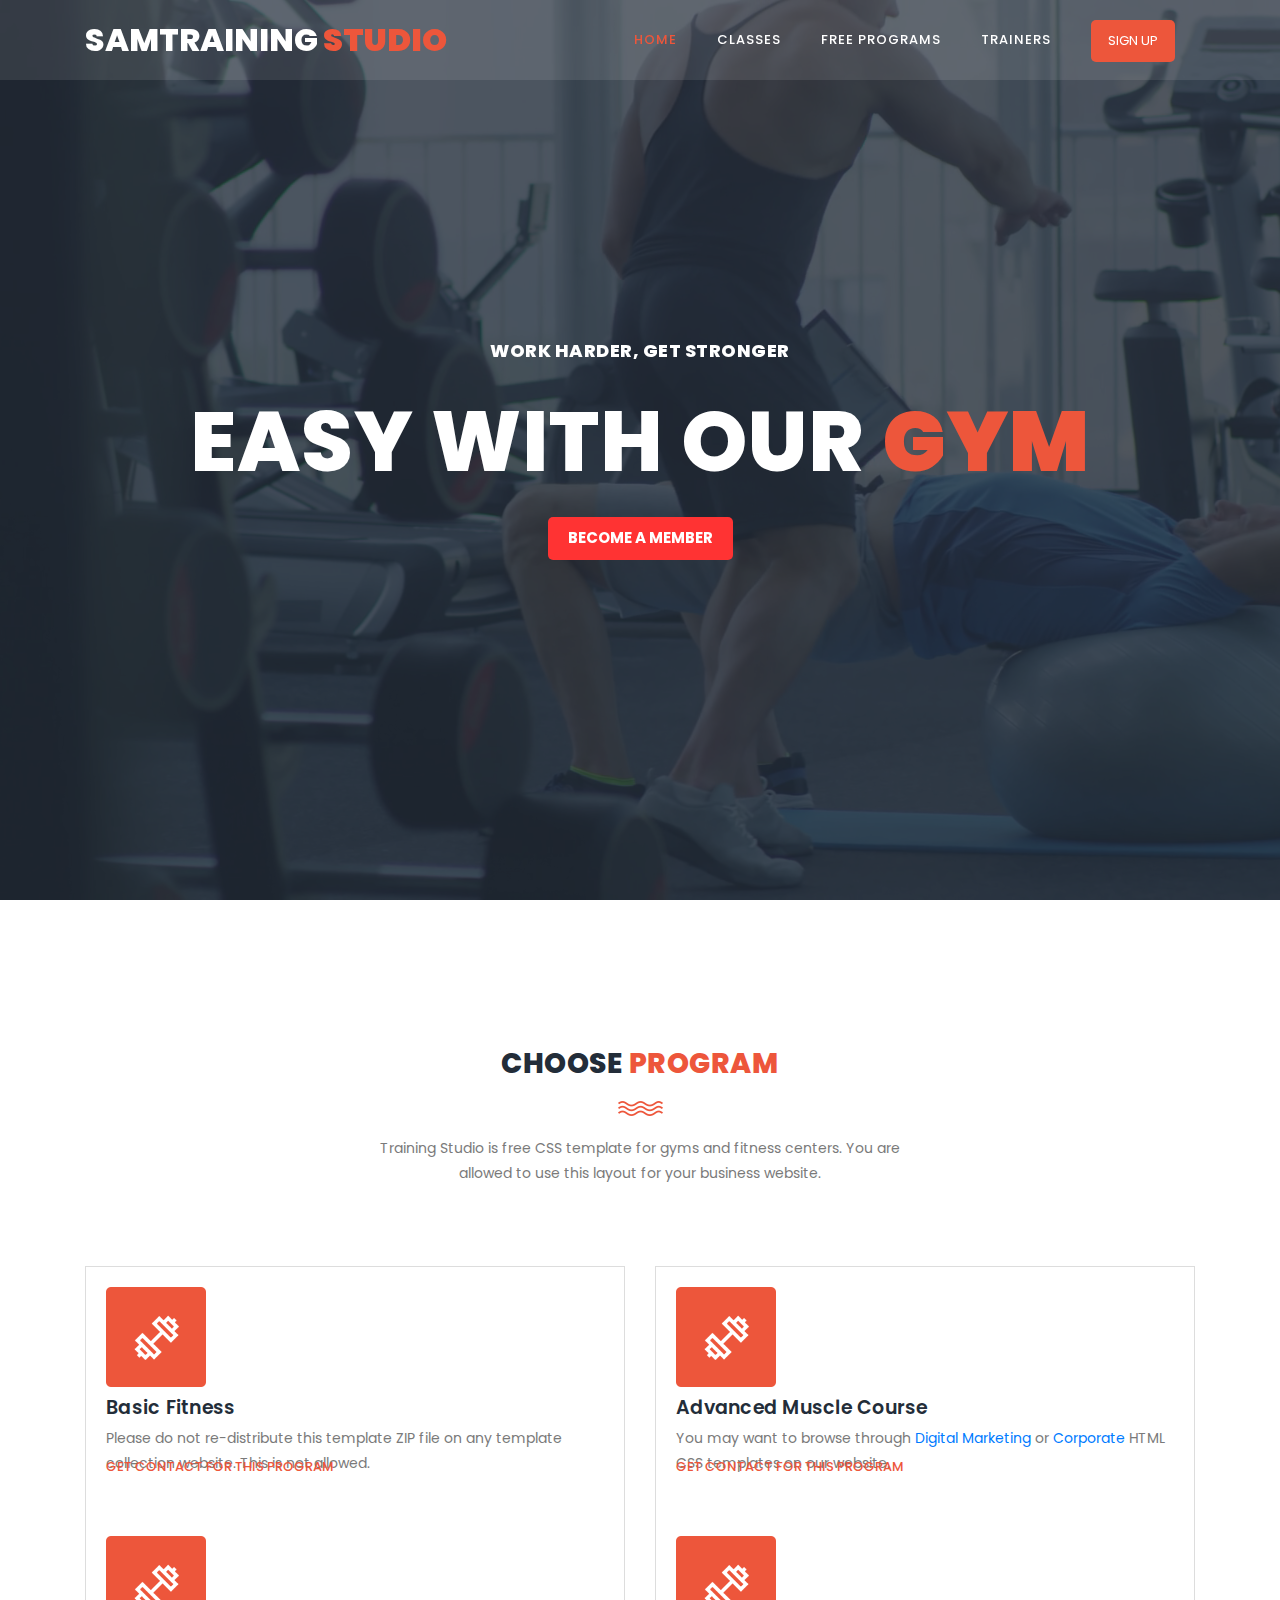
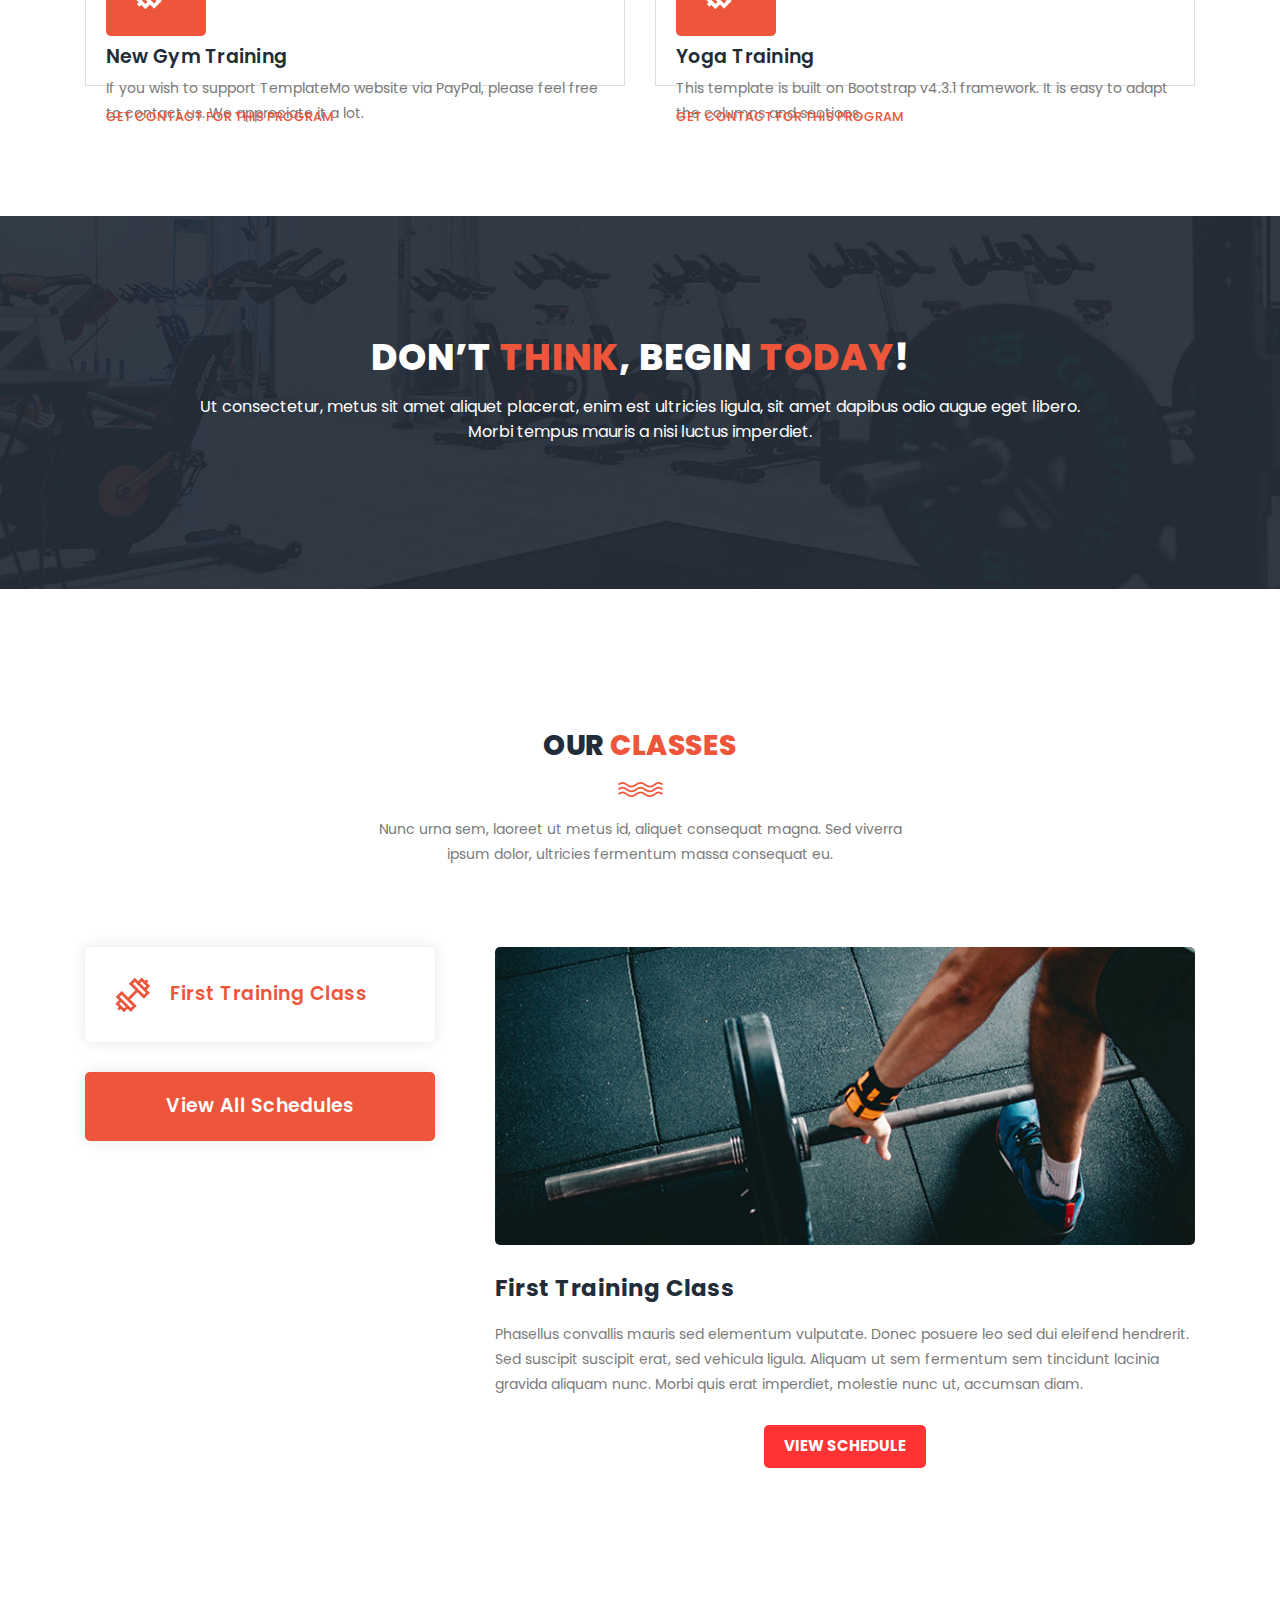
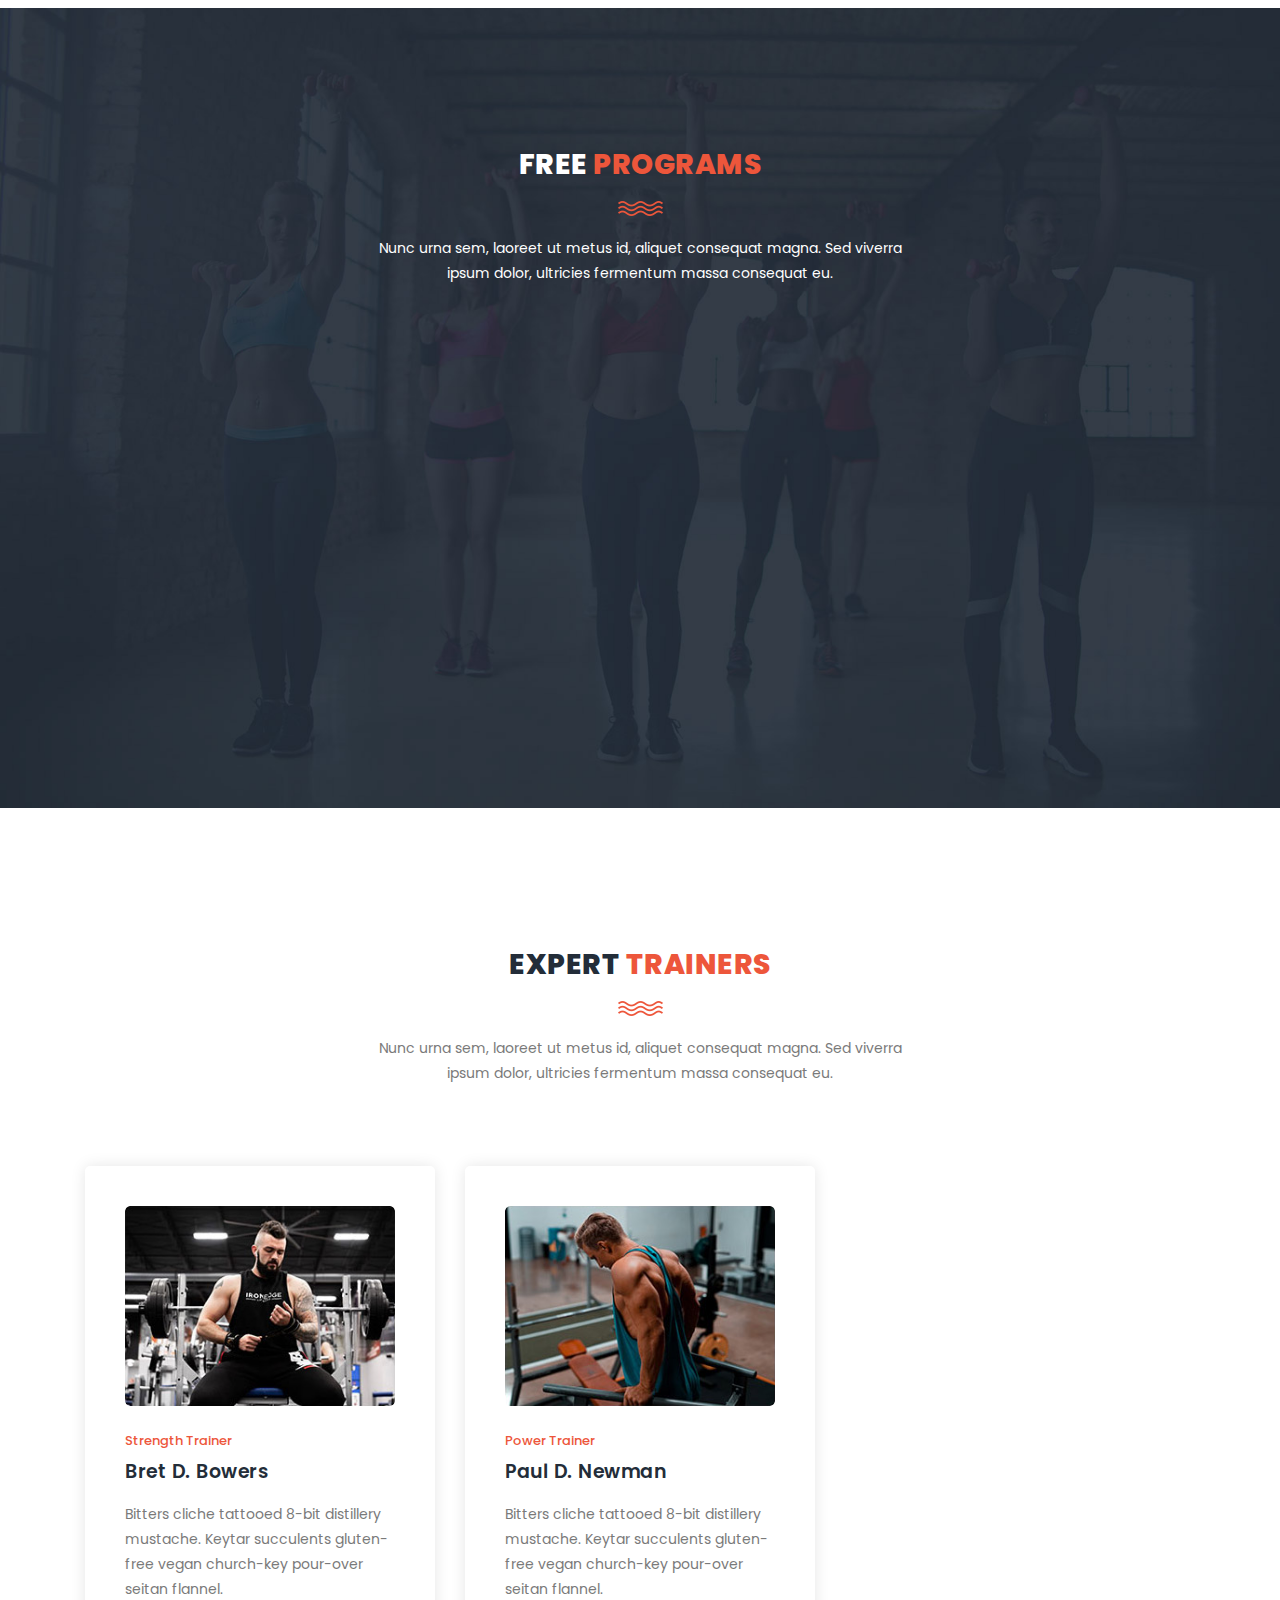
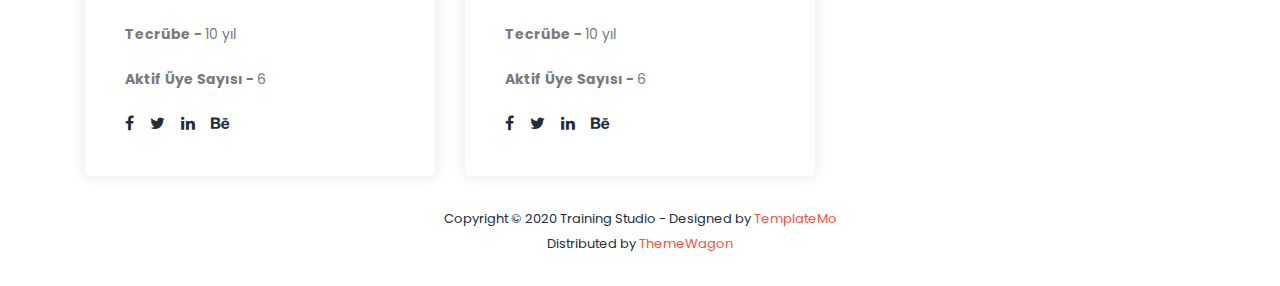
<file: FitnessWebSite/fitnessWeb/index.html>
<!DOCTYPE html>
<html lang="en">

  <head>

    <meta charset="utf-8">
    <meta name="viewport" content="width=device-width, initial-scale=1, shrink-to-fit=no">
    <meta name="description" content="">
    <meta name="author" content="">
    <link href="https://fonts.googleapis.com/css?family=Poppins:100,100i,200,200i,300,300i,400,400i,500,500i,600,600i,700,700i,800,800i,900,900i&display=swap" rel="stylesheet">

    <title>Training Studio - Free CSS Template</title>
<!--

TemplateMo 548 Training Studio

https://templatemo.com/tm-548-training-studio

-->
    <!-- Additional CSS Files -->
    <link rel="stylesheet" type="text/css" href="assets/css/bootstrap.min.css">

    <link rel="stylesheet" type="text/css" href="assets/css/font-awesome.css">

    <link rel="stylesheet" href="assets/css/templatemo-training-studio.css">

    </head>
    
    <body>
    
    <!-- ***** Preloader Start ***** -->
    <div id="js-preloader" class="js-preloader">
      <div class="preloader-inner">
        <span class="dot"></span>
        <div class="dots">
          <span></span>
          <span></span>
          <span></span>
        </div>
      </div>
    </div>
    <!-- ***** Preloader End ***** -->
    
    
    <!-- ***** Header Area Start ***** -->
    <header class="header-area header-sticky">
        <div class="container">
            <div class="row">
                <div class="col-12">
                    <nav class="main-nav">
                        <!-- ***** Logo Start ***** -->
                        <a href="index.html" class="logo">SAMTraining<em> Studio</em></a>
                        <!-- ***** Logo End ***** -->
                        <!-- ***** Menu Start ***** -->
                        <ul class="nav">
                            <li class="scroll-to-section"><a href="#top" class="active">Home</a></li>
                            <li class="scroll-to-section"><a href="#our-classes">Classes</a></li>
                            <li class="scroll-to-section"><a href="#schedule">Free Programs</a></li>
                            <li class="scroll-to-section"><a href="#trainers">Trainers</a></li>
                            <li class="main-button"><a href="#">Sign Up</a></li>
                        </ul>        
                        <a class='menu-trigger'>
                            <span>Menu</span>
                        </a>
                        <!-- ***** Menu End ***** -->
                    </nav>
                </div>
            </div>
        </div>
    </header>
    <!-- ***** Header Area End ***** -->

    <!-- ***** Main Banner Area Start ***** -->
    <div class="main-banner" id="top">
        <video autoplay muted loop id="bg-video">
            <source src="assets/images/gym-video.mp4" type="video/mp4" />
        </video>

        <div class="video-overlay header-text">
            <div class="caption">
                <h6>work harder, get stronger</h6>
                <h2>easy with our <em>gym</em></h2>
                <div class="main-button scroll-to-section">
                    <a href="#features">Become a member</a>
                </div>
            </div>
        </div>
    </div>
    <!-- ***** Main Banner Area End ***** -->

    <!-- ***** Features Item Start ***** -->
    <section class="section" id="features">
        <div class="container">
            <div class="row">
                <div class="col-lg-6 offset-lg-3">
                    <div class="section-heading">
                        <h2>Choose <em>Program</em></h2>
                        <img src="assets/images/line-dec.png" alt="waves">
                        <p>Training Studio is free CSS template for gyms and fitness centers. You are allowed to use this layout for your business website.</p>
                    </div>
                </div>
                <div class="col-lg-6">
                    <ul class="features-items">
                        <li class="feature-item">
                            <div class="left-icon">
                                <img src="assets/images/features-first-icon.png" alt="First One">
                            </div>
                            <div class="right-content">
                                <h4>Basic Fitness</h4>
                                <p>Please do not re-distribute this template ZIP file on any template collection website. This is not allowed.</p>
                                <a href="#" class="text-button">Get Contact for This Program</a>
                            </div>
                        </li>
                        <li class="feature-item">
                            <div class="left-icon">
                                <img src="assets/images/features-first-icon.png" alt="second one">
                            </div>
                            <div class="right-content">
                                <h4>New Gym Training</h4>
                                <p>If you wish to support TemplateMo website via PayPal, please feel free to contact us. We appreciate it a lot.</p>
                                <a href="#" class="text-button">Get Contact for This Program</a>
                            </div>
                        </li>
                    </ul>
                </div>
                <div class="col-lg-6">
                    <ul class="features-items">
                        <li class="feature-item">
                            <div class="left-icon">
                                <img src="assets/images/features-first-icon.png" alt="fourth muscle">
                            </div>
                            <div class="right-content">
                                <h4>Advanced Muscle Course</h4>
                                <p>You may want to browse through <a rel="nofollow" href="https://templatemo.com/tag/digital-marketing" target="_parent">Digital Marketing</a> or <a href="https://templatemo.com/tag/corporate">Corporate</a> HTML CSS templates on our website.</p>
                                <a href="#" class="text-button">Get Contact for This Program</a>
                            </div>
                        </li>
                        <li class="feature-item">
                            <div class="left-icon">
                                <img src="assets/images/features-first-icon.png" alt="training fifth">
                            </div>
                            <div class="right-content">
                                <h4>Yoga Training</h4>
                                <p>This template is built on Bootstrap v4.3.1 framework. It is easy to adapt the columns and sections.</p>
                                <a href="#" class="text-button">Get Contact for This Program</a>
                            </div>
                        </li>
                    </ul>
                </div>
            </div>
        </div>
    </section>
    <!-- ***** Features Item End ***** -->

    <!-- ***** Call to Action Start ***** -->
    <section class="section" id="call-to-action">
        <div class="container">
            <div class="row">
                <div class="col-lg-10 offset-lg-1">
                    <div class="cta-content">
                        <h2>Don’t <em>think</em>, begin <em>today</em>!</h2>
                        <p>Ut consectetur, metus sit amet aliquet placerat, enim est ultricies ligula, sit amet dapibus odio augue eget libero. Morbi tempus mauris a nisi luctus imperdiet.</p>
                    </div>
                </div>
            </div>
        </div>
    </section>
    <!-- ***** Call to Action End ***** -->

    <!-- ***** Our Classes Start ***** -->
    <section class="section" id="our-classes">
        <div class="container">
            <div class="row">
                <div class="col-lg-6 offset-lg-3">
                    <div class="section-heading">
                        <h2>Our <em>Classes</em></h2>
                        <img src="assets/images/line-dec.png" alt="">
                        <p>Nunc urna sem, laoreet ut metus id, aliquet consequat magna. Sed viverra ipsum dolor, ultricies fermentum massa consequat eu.</p>
                    </div>
                </div>
            </div>
            <div class="row" id="tabs">
              <div class="col-lg-4">
                <ul>
                  <li><a href='#tabs-1'><img src="assets/images/tabs-first-icon.png" alt="">First Training Class</a></li>
                  <div class="main-rounded-button"><a href="#">View All Schedules</a></div>
                </ul>
              </div>
              <div class="col-lg-8">
                <section class='tabs-content'>
                  <article id='tabs-1'>
                    <img src="assets/images/training-image-01.jpg" alt="First Class">
                    <h4>First Training Class</h4>
                    <p>Phasellus convallis mauris sed elementum vulputate. Donec posuere leo sed dui eleifend hendrerit. Sed suscipit suscipit erat, sed vehicula ligula. Aliquam ut sem fermentum sem tincidunt lacinia gravida aliquam nunc. Morbi quis erat imperdiet, molestie nunc ut, accumsan diam.</p>
                    <div class="main-button">
                        <a href="#">View Schedule</a>
                    </div>
                  </article>
                </section>
              </div>
            </div>
        </div>
    </section>
    <!-- ***** Our Classes End ***** -->
    
    <section class="section" id="schedule">
        <div class="container">
            <div class="row">
                <div class="col-lg-6 offset-lg-3">
                    <div class="section-heading dark-bg">
                        <h2>Free <em>Programs</em></h2>
                        <img src="assets/images/line-dec.png" alt="">
                        <p>Nunc urna sem, laoreet ut metus id, aliquet consequat magna. Sed viverra ipsum dolor, ultricies fermentum massa consequat eu.</p>
                    </div>
                </div>
            </div>
        </div>
    </section>

    <!-- ***** Testimonials Starts ***** -->
    <section class="section" id="trainers">
        <div class="container">
            <div class="row">
                <div class="col-lg-6 offset-lg-3">
                    <div class="section-heading">
                        <h2>Expert <em>Trainers</em></h2>
                        <img src="assets/images/line-dec.png" alt="">
                        <p>Nunc urna sem, laoreet ut metus id, aliquet consequat magna. Sed viverra ipsum dolor, ultricies fermentum massa consequat eu.</p>
                    </div>
                </div>
            </div>
            <div class="row">
                <div class="col-lg-4">
                    <div class="trainer-item">
                        <div class="image-thumb">
                            <img src="assets/images/first-trainer.jpg" alt="">
                        </div>
                        <div class="down-content">
                            <span>Strength Trainer</span>
                            <h4>Bret D. Bowers</h4>
                            <p>Bitters cliche tattooed 8-bit distillery mustache. Keytar succulents gluten-free vegan church-key pour-over seitan flannel.</p>
                            <p><strong>Tecrübe - </strong> 10 yıl</p>
                            <p><strong>Aktif Üye Sayısı - </strong> 6</p>
                            <ul class="social-icons">
                                <li><a href="#"><i class="fa fa-facebook"></i></a></li>
                                <li><a href="#"><i class="fa fa-twitter"></i></a></li>
                                <li><a href="#"><i class="fa fa-linkedin"></i></a></li>
                                <li><a href="#"><i class="fa fa-behance"></i></a></li>
                            </ul>
                        </div>
                    </div>
                </div>
                <div class="col-lg-4">
                    <div class="trainer-item">
                        <div class="image-thumb">
                            <img src="assets/images/third-trainer.jpg" alt="">
                        </div>
                        <div class="down-content">
                            <span>Power Trainer</span>
                            <h4>Paul D. Newman</h4>
                            <p>Bitters cliche tattooed 8-bit distillery mustache. Keytar succulents gluten-free vegan church-key pour-over seitan flannel.</p>
                            <p><strong>Tecrübe - </strong> 10 yıl</p>
                            <p><strong>Aktif Üye Sayısı - </strong> 6</p>
                            <ul class="social-icons">
                                <li><a href="#"><i class="fa fa-facebook"></i></a></li>
                                <li><a href="#"><i class="fa fa-twitter"></i></a></li>
                                <li><a href="#"><i class="fa fa-linkedin"></i></a></li>
                                <li><a href="#"><i class="fa fa-behance"></i></a></li>
                            </ul>
                        </div>
                    </div>
                </div>
            </div>
        </div>
    </section>
    <!-- ***** Testimonials Ends ***** -->
    
    <!-- ***** Footer Start ***** -->
    <footer>
        <div class="container">
            <div class="row">
                <div class="col-lg-12">
                    <p>Copyright &copy; 2020 Training Studio
                    
                    - Designed by <a rel="nofollow" href="https://templatemo.com" class="tm-text-link" target="_parent">TemplateMo</a><br>

                Distributed by <a rel="nofollow" href="https://themewagon.com" class="tm-text-link" target="_blank">ThemeWagon</a>
                
                </p>
                    
                    <!-- You shall support us a little via PayPal to info@templatemo.com -->
                    
                </div>
            </div>
        </div>
    </footer>

    <!-- jQuery -->
    <script src="assets/js/jquery-2.1.0.min.js"></script>

    <!-- Bootstrap -->
    <script src="assets/js/popper.js"></script>
    <script src="assets/js/bootstrap.min.js"></script>

    <!-- Plugins -->
    <script src="assets/js/scrollreveal.min.js"></script>
    <script src="assets/js/waypoints.min.js"></script>
    <script src="assets/js/jquery.counterup.min.js"></script>
    <script src="assets/js/imgfix.min.js"></script> 
    <script src="assets/js/mixitup.js"></script> 
    <script src="assets/js/accordions.js"></script>
    
    <!-- Global Init -->
    <script src="assets/js/custom.js"></script>

  </body>
</html>
</file>
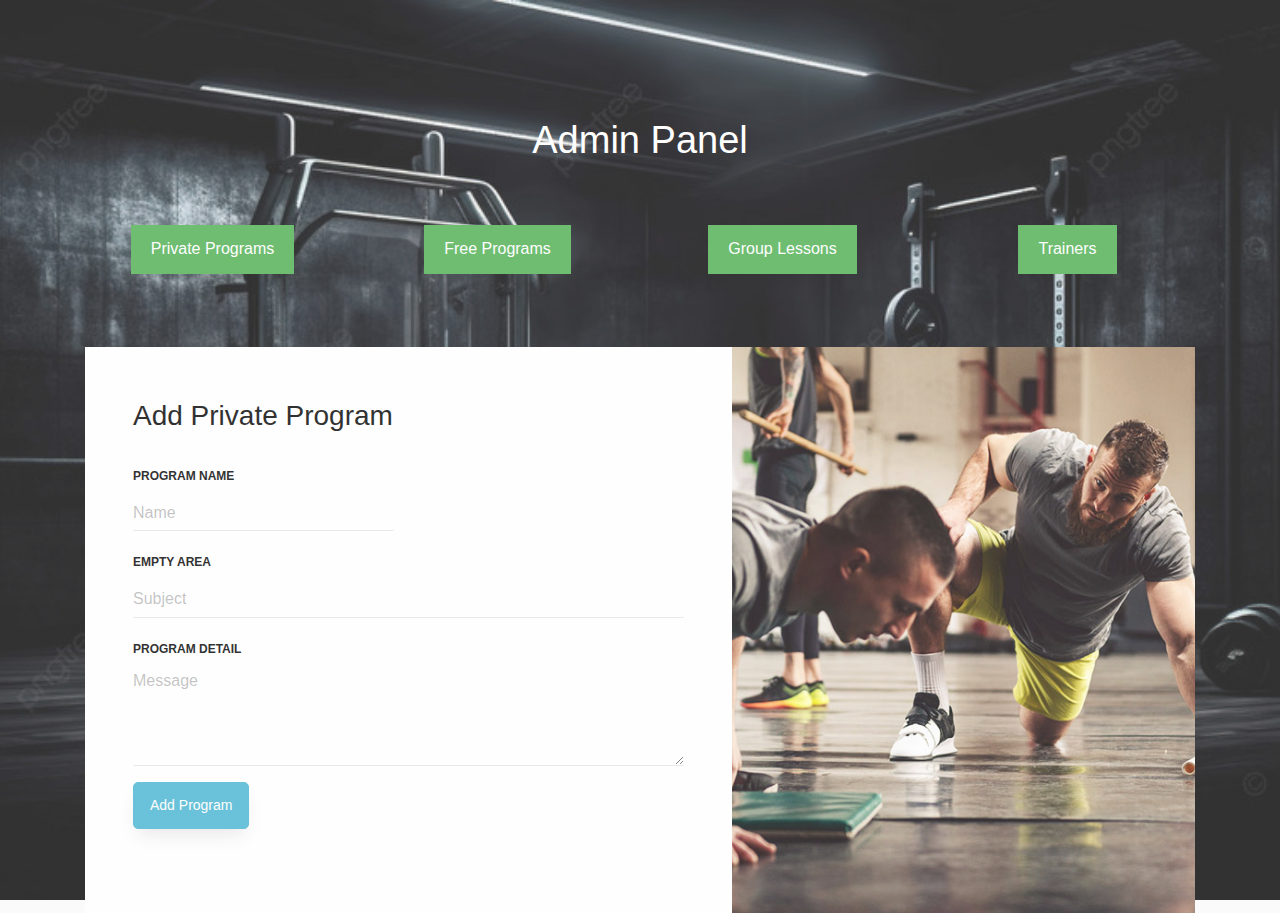
<file: FitnessWebSite/AdminWeb/contact-form-03/index.html>
<!doctype html>
<html lang="en">
  <head>
  	<title>Admin</title>
    <meta charset="utf-8">
    <meta name="viewport" content="width=device-width, initial-scale=1, shrink-to-fit=no">

	<link href='https://fonts.googleapis.com/css?family=Roboto:400,100,300,700' rel='stylesheet' type='text/css'>

	<link rel="stylesheet" href="https://stackpath.bootstrapcdn.com/font-awesome/4.7.0/css/font-awesome.min.css">
	
	<link rel="stylesheet" href="css/style.css">

	</head>
	<body>
	<section class="ftco-section" style="background-image: url(images/gym_3.jpg);background-size: cover;background-position: center;background-repeat: no-repeat;background-attachment: fixed;height: 100vh; opacity: 0.8;">
		<div class="container">
			<div class="row justify-content-center">
				<div class="col-md-6 text-center mb-5">
					<h2 class="heading-section">Admin Panel</h2>
				</div>
			</div>
			<div class="row justify-content-center">
				<div class="col-md-12">
					<div class="wrapper">
						<div class="row mb-5">
							<div class="col-md-3">
								<div class="dbox w-100 text-center">
			        		<div class="text">
				            <button class="private-programs-btn">Private Programs</button>
				          </div>
			          </div>
							</div>
							<div class="col-md-3">
								<div class="dbox w-100 text-center">
			        		<div class="text">
				            <button class="private-programs-btn">Free Programs</button>
				          </div>
			          </div>
							</div>
							<div class="col-md-3">
								<div class="dbox w-100 text-center">
			        		<div class="text">
				            <button class="private-programs-btn">Group Lessons</button>
				          </div>
			          </div>
							</div>
							<div class="col-md-3">
								<div class="dbox w-100 text-center">
			        		<div class="text">
				            <button class="private-programs-btn">Trainers</button>
				          </div>
			          </div>
							</div>
						</div>
						<div class="row no-gutters">
							<div class="col-md-7">
								<div class="contact-wrap w-100 p-md-5 p-4">
									<h3 class="mb-4">Add Private Program</h3>
									<div id="form-message-warning" class="mb-4"></div> 
				      		<div id="form-message-success" class="mb-4">
				            Your message was sent, thank you!
				      		</div>
									<form method="POST" id="contactForm" name="contactForm" class="contactForm">
										<div class="row">
											<div class="col-md-6">
												<div class="form-group">
													<label class="label" for="name">Program Name </label>
													<input type="text" class="form-control" name="name" id="name" placeholder="Name">
												</div>
											</div>
											<div class="col-md-12">
												<div class="form-group">
													<label class="label" for="subject">Empty Area</label>
													<input type="text" class="form-control" name="subject" id="subject" placeholder="Subject">
												</div>
											</div>
											<div class="col-md-12">
												<div class="form-group">
													<label class="label" for="#">Program Detail</label>
													<textarea name="message" class="form-control" id="message" cols="30" rows="4" placeholder="Message"></textarea>
												</div>
											</div>
											<div class="col-md-12">
												<div class="form-group">
													<input type="submit" value="Add Program" class="btn btn-primary">
													<div class="submitting"></div>
												</div>
											</div>
										</div>
									</form>
								</div>
							</div>
							<div class="col-md-5 d-flex align-items-stretch">
								<div class="info-wrap w-100 p-5 img" style="background-image: url(images/personaltrainer.jpg);">
								</div>
							</div>
						</div>
					</div>
				</div>
			</div>
		</div>
	</section>

	<script src="js/jquery.min.js"></script>
  <script src="js/popper.js"></script>
  <script src="js/bootstrap.min.js"></script>
  <script src="js/jquery.validate.min.js"></script>
  <script src="js/main.js"></script>

	</body>
</html>
</file>
<file: FitnessWebSite/fitnessWeb/assets/css/templatemo-training-studio.css>
/*

TemplateMo 548 Training Studio

https://templatemo.com/tm-548-training-studio

*/

/* ---------------------------------------------
Table of contents
------------------------------------------------
01. font & reset css
02. reset
03. global styles
04. header
05. banner
06. features
07. testimonials
08. contact
09. footer
10. preloader
11. search
12. portfolio

--------------------------------------------- */
/* 
---------------------------------------------
font & reset css
--------------------------------------------- 
*/
@import url("https://fonts.googleapis.com/css?family=Poppins:100,100i,200,200i,300,300i,400,400i,500,500i,600,600i,700,700i,800,800i,900,900i");
/* 
---------------------------------------------
reset
--------------------------------------------- 
*/
html, body, div, span, applet, object, iframe, h1, h2, h3, h4, h5, h6, p, blockquote, div
pre, a, abbr, acronym, address, big, cite, code, del, dfn, em, font, img, ins, kbd, q,
s, samp, small, strike, strong, sub, sup, tt, var, b, u, i, center, dl, dt, dd, ol, ul, li,
figure, header, nav, section, article, aside, footer, figcaption {
    margin: 0;
    padding: 0;
    border: 0;
    outline: 0;
}

.clearfix:after {
    content: ".";
    display: block;
    clear: both;
    visibility: hidden;
    line-height: 0;
    height: 0;
}

.clearfix {
    display: inline-block;
}

html[xmlns] .clearfix {
    display: block;
}

* html .clearfix {
    height: 1%;
}

ul, li {
    padding: 0;
    margin: 0;
    list-style: none;
}

header, nav, section, article, aside, footer, hgroup {
    display: block;
}

* {
    box-sizing: border-box;
}

html, body {
    font-family: 'Poppins', sans-serif;
    font-weight: 400;
    background-color: #fff;
    font-size: 16px;
    -ms-text-size-adjust: 100%;
    -webkit-font-smoothing: antialiased;
    -moz-osx-font-smoothing: grayscale;
}

a {
    text-decoration: none !important;
}

h1, h2, h3, h4, h5, h6 {
    margin-top: 0px;
    margin-bottom: 0px;
}

ul {
    margin-bottom: 0px;
}

p {
    font-size: 14px;
    line-height: 25px;
    color: #7a7a7a;
}

/* 
---------------------------------------------
global styles
--------------------------------------------- 
*/
html,
body {
    background: #fff;
    font-family: 'Poppins', sans-serif;
}

::selection {
    background: #ed563b;
    color: #fff;
}

::-moz-selection {
    background: #ed563b;
    color: #fff;
}

@media (max-width: 991px) {
    html, body {
        overflow-x: hidden;
    }

    .mobile-top-fix {
        margin-top: 30px;
        margin-bottom: 0px;
    }

    .mobile-bottom-fix {
        margin-bottom: 30px;
    }

    .mobile-bottom-fix-big {
        margin-bottom: 60px;
    }
}

.section-heading {
    text-align: center;
    margin-top: 140px;
    margin-bottom: 80px;
}

    .section-heading h2 {
        font-size: 28px;
        font-weight: 800;
        color: #232d39;
        text-transform: uppercase;
        letter-spacing: 0.5px;
        margin-top: 0px;
        margin-bottom: 0px;
    }

        .section-heading h2 em {
            font-style: normal;
            color: #ed563b;
        }

    .section-heading img {
        margin: 20px auto;
    }

.dark-bg h2 {
    color: #fff;
}

.dark-bg p {
    color: #fff;
}

.main-button a {
    display: inline-block;
    font-size: 15px;
    padding: 12px 20px;
    background-color: #ed563b;
    color: #fff;
    text-align: center;
    font-weight: 400;
    text-transform: uppercase;
    transition: all .3s;
}

    .main-button a:hover {
        background-color: #f9735b;
    }


/* 
---------------------------------------------
header
--------------------------------------------- 
*/

.background-header {
    background: rgba(250,250,250,0.99) !important;
    height: 80px !important;
    position: fixed !important;
    top: 0px;
    left: 0px;
    right: 0px;
    box-shadow: 0px 0px 10px rgba(0,0,0,0.15) !important;
}

    .background-header .logo,
    .background-header .main-nav .nav li a {
        color: #232d39 !important;
    }

    .background-header .main-nav .nav li:last-child a {
        color: #fff !important;
    }

        .background-header .main-nav .nav li:last-child a:hover {
            color: #fff !important;
        }

    .background-header .main-nav .nav li:hover a {
        color: #ed563b !important;
    }

    .background-header .nav li a.active {
        color: #ed563b !important;
    }

.header-area {
    position: absolute;
    top: 0px;
    left: 0px;
    right: 0px;
    z-index: 100;
    height: 80px;
    background: rgba(250,250,250,0.1);
    -webkit-transition: all .5s ease 0s;
    -moz-transition: all .5s ease 0s;
    -o-transition: all .5s ease 0s;
    transition: all .5s ease 0s;
}

    .header-area .main-nav {
        min-height: 80px;
        background: transparent;
    }

        .header-area .main-nav .logo {
            line-height: 80px;
            color: #fff;
            font-size: 32px;
            font-weight: 800;
            text-transform: uppercase;
            float: left;
            -webkit-transition: all 0.3s ease 0s;
            -moz-transition: all 0.3s ease 0s;
            -o-transition: all 0.3s ease 0s;
            transition: all 0.3s ease 0s;
        }

            .header-area .main-nav .logo em {
                font-style: normal;
                color: #ed563b;
                font-weight: 900;
            }

        .header-area .main-nav .nav {
            float: right;
            margin-top: 27px;
            margin-right: 0px;
            background-color: transparent;
            -webkit-transition: all 0.3s ease 0s;
            -moz-transition: all 0.3s ease 0s;
            -o-transition: all 0.3s ease 0s;
            transition: all 0.3s ease 0s;
            position: relative;
            z-index: 999;
        }

            .header-area .main-nav .nav li {
                padding-left: 20px;
                padding-right: 20px;
            }

                .header-area .main-nav .nav li a {
                    display: block;
                    font-weight: 500;
                    font-size: 13px;
                    color: #7a7a7a;
                    text-transform: uppercase;
                    -webkit-transition: all 0.3s ease 0s;
                    -moz-transition: all 0.3s ease 0s;
                    -o-transition: all 0.3s ease 0s;
                    transition: all 0.3s ease 0s;
                    height: 40px;
                    line-height: 40px;
                    border: transparent;
                    letter-spacing: 1px;
                }

                .header-area .main-nav .nav li a {
                    color: #fff;
                }

                .header-area .main-nav .nav li:last-child a {
                    display: inline-block;
                    font-size: 13px;
                    padding: 11px 17px;
                    background-color: #ed563b;
                    color: #fff;
                    text-align: center;
                    font-weight: 400;
                    letter-spacing: 0px;
                    text-transform: uppercase;
                    transition: all .3s;
                    height: auto;
                    line-height: 20px;
                }

                    .header-area .main-nav .nav li:last-child a:hover {
                        background-color: #f9735b;
                        opacity: 1;
                    }

                .header-area .main-nav .nav li:hover a,
                .header-area .main-nav .nav li a.active {
                    color: #ed563b !important;
                    opacity: 1;
                }

.background-header .main-nav .nav li:hover a,
.background-header .main-nav .nav li a.active {
    color: #ed563b !important;
    opacity: 1;
}

.header-area .main-nav .menu-trigger {
    cursor: pointer;
    display: block;
    position: absolute;
    top: 23px;
    width: 32px;
    height: 40px;
    text-indent: -9999em;
    z-index: 99;
    right: 40px;
    display: none;
}

    .header-area .main-nav .menu-trigger span,
    .header-area .main-nav .menu-trigger span:before,
    .header-area .main-nav .menu-trigger span:after {
        -moz-transition: all 0.4s;
        -o-transition: all 0.4s;
        -webkit-transition: all 0.4s;
        transition: all 0.4s;
        background-color: #1e1e1e;
        display: block;
        position: absolute;
        width: 30px;
        height: 2px;
        left: 0;
    }

.background-header .main-nav .menu-trigger span,
.background-header .main-nav .menu-trigger span:before,
.background-header .main-nav .menu-trigger span:after {
    background-color: #1e1e1e;
}

.header-area .main-nav .menu-trigger span:before,
.header-area .main-nav .menu-trigger span:after {
    -moz-transition: all 0.4s;
    -o-transition: all 0.4s;
    -webkit-transition: all 0.4s;
    transition: all 0.4s;
    background-color: #1e1e1e;
    display: block;
    position: absolute;
    width: 30px;
    height: 2px;
    left: 0;
    width: 75%;
}

.background-header .main-nav .menu-trigger span:before,
.background-header .main-nav .menu-trigger span:after {
    background-color: #1e1e1e;
}

.header-area .main-nav .menu-trigger span:before,
.header-area .main-nav .menu-trigger span:after {
    content: "";
}

.header-area .main-nav .menu-trigger span {
    top: 16px;
}

    .header-area .main-nav .menu-trigger span:before {
        -moz-transform-origin: 33% 100%;
        -ms-transform-origin: 33% 100%;
        -webkit-transform-origin: 33% 100%;
        transform-origin: 33% 100%;
        top: -10px;
        z-index: 10;
    }

    .header-area .main-nav .menu-trigger span:after {
        -moz-transform-origin: 33% 0;
        -ms-transform-origin: 33% 0;
        -webkit-transform-origin: 33% 0;
        transform-origin: 33% 0;
        top: 10px;
    }

.header-area .main-nav .menu-trigger.active span,
.header-area .main-nav .menu-trigger.active span:before,
.header-area .main-nav .menu-trigger.active span:after {
    background-color: transparent;
    width: 100%;
}

    .header-area .main-nav .menu-trigger.active span:before {
        -moz-transform: translateY(6px) translateX(1px) rotate(45deg);
        -ms-transform: translateY(6px) translateX(1px) rotate(45deg);
        -webkit-transform: translateY(6px) translateX(1px) rotate(45deg);
        transform: translateY(6px) translateX(1px) rotate(45deg);
        background-color: #1e1e1e;
    }

.background-header .main-nav .menu-trigger.active span:before {
    background-color: #1e1e1e;
}

.header-area .main-nav .menu-trigger.active span:after {
    -moz-transform: translateY(-6px) translateX(1px) rotate(-45deg);
    -ms-transform: translateY(-6px) translateX(1px) rotate(-45deg);
    -webkit-transform: translateY(-6px) translateX(1px) rotate(-45deg);
    transform: translateY(-6px) translateX(1px) rotate(-45deg);
    background-color: #1e1e1e;
}

.background-header .main-nav .menu-trigger.active span:after {
    background-color: #1e1e1e;
}

.header-area.header-sticky {
    min-height: 80px;
}

    .header-area.header-sticky .nav {
        margin-top: 20px !important;
    }

        .header-area.header-sticky .nav li a.active {
            color: #ed563b;
        }

@media (max-width: 1200px) {
    .header-area .main-nav .nav li {
        padding-left: 12px;
        padding-right: 12px;
    }

    .header-area .main-nav:before {
        display: none;
    }
}

@media (max-width: 767px) {
    .header-area .main-nav .logo {
        color: #1e1e1e;
    }

    .header-area.header-sticky .nav li a:hover,
    .header-area.header-sticky .nav li a.active {
        color: #ed563b !important;
        opacity: 1;
    }

    .header-area {
        background-color: #f7f7f7;
        padding: 0px 15px;
        height: 80px;
        box-shadow: none;
        text-align: center;
    }

        .header-area .container {
            padding: 0px;
        }

        .header-area .logo {
            margin-left: 30px;
        }

        .header-area .menu-trigger {
            display: block !important;
        }

        .header-area .main-nav {
            overflow: hidden;
        }

            .header-area .main-nav .nav {
                float: none;
                width: 100%;
                display: none;
                -webkit-transition: all 0s ease 0s;
                -moz-transition: all 0s ease 0s;
                -o-transition: all 0s ease 0s;
                transition: all 0s ease 0s;
                margin-left: 0px;
            }

                .header-area .main-nav .nav li:first-child {
                    border-top: 1px solid #eee;
                }

                .header-area .main-nav .nav li:last-child {
                    width: 100%;
                    background-color: #ed563b;
                    color: #fff;
                }

                    .header-area .main-nav .nav li:last-child a {
                        background-color: #ed563b !important;
                    }

                        .header-area .main-nav .nav li:last-child a:hover,
                        .header-area .main-nav .nav li:last-child:hover a {
                            background-color: #ed563b !important;
                            color: #fff !important;
                        }

        .header-area.header-sticky .nav {
            margin-top: 80px !important;
        }

        .header-area .main-nav .nav li {
            width: 100%;
            background: #fff;
            border-bottom: 1px solid #eee;
            padding-left: 0px !important;
            padding-right: 0px !important;
        }

            .header-area .main-nav .nav li a {
                height: 50px !important;
                line-height: 50px !important;
                padding: 0px !important;
                border: none !important;
                background: #f7f7f7 !important;
                color: #232d39 !important;
            }

            .header-area .main-nav .nav li:last-child a {
                color: #fff !important;
            }

            .header-area .main-nav .nav li a:hover {
                background: #eee !important;
                color: #ed563b !important;
            }

            .header-area .main-nav .nav li.submenu ul {
                position: relative;
                visibility: inherit;
                opacity: 1;
                z-index: 1;
                transform: translateY(0%);
                transition-delay: 0s, 0s, 0.3s;
                top: 0px;
                width: 100%;
                box-shadow: none;
                height: 0px;
            }

                .header-area .main-nav .nav li.submenu ul li a {
                    font-size: 12px;
                    font-weight: 400;
                }

                    .header-area .main-nav .nav li.submenu ul li a:hover:before {
                        width: 0px;
                    }

                .header-area .main-nav .nav li.submenu ul.active {
                    height: auto !important;
                }

            .header-area .main-nav .nav li.submenu:after {
                color: #3B566E;
                right: 25px;
                font-size: 14px;
                top: 15px;
            }

            .header-area .main-nav .nav li.submenu:hover ul, .header-area .main-nav .nav li.submenu:focus ul {
                height: 0px;
            }
}

@media (min-width: 767px) {
    .header-area .main-nav .nav {
        display: flex !important;
    }
}


/* 
---------------------------------------------
banner
--------------------------------------------- 
*/

.main-banner {
    position: relative;
}

#bg-video {
    min-width: 100%;
    min-height: 100vh;
    max-width: 100%;
    max-height: 100vh;
    object-fit: cover;
    z-index: -1;
}

    #bg-video::-webkit-media-controls {
        display: none !important;
    }

.video-overlay {
    position: absolute;
    background-color: rgba(35,45,57,0.8);
    top: 0;
    left: 0;
    bottom: 7px;
    width: 100%;
}

.main-banner .caption {
    text-align: center;
    position: absolute;
    width: 80%;
    left: 50%;
    top: 50%;
    transform: translate(-50%,-50%);
}

    .main-banner .caption h6 {
        margin-top: 0px;
        font-size: 18px;
        text-transform: uppercase;
        font-weight: 800;
        color: #fff;
        letter-spacing: 0.5px;
    }

    .main-banner .caption h2 {
        margin-top: 30px;
        margin-bottom: 25px;
        font-size: 84px;
        text-transform: uppercase;
        font-weight: 800;
        color: #fff;
        letter-spacing: 1px;
    }

        .main-banner .caption h2 em {
            font-style: normal;
            color: #ed563b;
            font-weight: 900;
        }


/*
---------------------------------------------
features
---------------------------------------------
*/

#features {
    margin-bottom: 80px;
}

.features-items {
    display: flex;
    flex-direction: column;
    justify-content: space-between;
    height: 420px; /* Her program i�in minimum y�ksekli�i ayarlay�n */
    padding: 20px;
    border: 1px solid #ddd; /* �ste�e ba�l�: Her program�n etraf�nda bir �er�eve olu�turur */
    margin-bottom:50px;
}

.feature-item {
    margin-bottom: 60px;
    flex-grow: 1;
    display: flex;
    flex-direction: column;
}

    .feature-item .left-icon img {
        float: left;
        margin-right: 30px;
        margin-bottom:10px;
    }

    .feature-item .right-content {
        display: inline;
        flex-grow: 1;
        position: relative;
    }

        .feature-item .right-content h4 {
            margin-top: 0px;
            margin-bottom: 7px;
            letter-spacing: 0.25px;
            color: #232d39;
            font-size: 19px;
            font-weight: 600;
            text-transform: capitalize;
        }

        .feature-item .right-content a.text-button {
            position: absolute; /* Absolute konumland�rma */
            bottom: 0; /* En alt k�sma sabitler */
            left: 0; /* �sterseniz sola yaslayabilirsiniz */
            font-size: 13px;
            text-transform: uppercase;
            color: #ed563b;
            font-weight: 500;
        }

/*
---------------------------------------------
subscribe
---------------------------------------------
*/

#call-to-action {
    padding: 120px 0px;
    background-image: url(../images/cta-bg.jpg);
    background-position: center center;
    background-repeat: no-repeat;
    background-size: cover;
    text-align: center;
}

.cta-content h2 {
    font-size: 36px;
    text-transform: uppercase;
    font-weight: 800;
    color: #fff;
    letter-spacing: 1px;
}

    .cta-content h2 em {
        font-style: normal;
        color: #ed563b;
    }

.cta-content p {
    font-size: 16px;
    color: #fff;
    margin: 15px 0px 25px 0px;
}



/*
--------------------------------------------
Our Classes
--------------------------------------------
*/

#our-classes {
    margin-bottom: 140px;
}

#tabs ul {
    margin: 0;
    padding: 0;
}

    #tabs ul li {
        margin-bottom: 30px;
        display: inline-block;
        width: 100%;
    }

        #tabs ul li:last-child {
            margin-bottom: 0px;
        }

        #tabs ul li a {
            text-transform: capitalize;
            width: 100%;
            padding: 30px 30px;
            display: inline-block;
            background-color: #fff;
            box-shadow: 0px 0px 15px rgba(0,0,0,0.1);
            border-radius: 5px;
            font-size: 19px;
            color: #232d39;
            letter-spacing: 0.5px;
            font-weight: 600;
            transition: all 0.3s;
        }

#tabs .main-rounded-button a {
    text-align: center;
    padding: 20px 30px;
    width: 100%;
    border-radius: 5px;
    display: inline-block;
    box-shadow: 0px 0px 15px rgba(0,0,0,0.1);
    color: #fff;
    font-size: 19px;
    letter-spacing: 0.5px;
    font-weight: 600;
    background-color: #ed563b;
}

    #tabs .main-rounded-button a:hover {
        background-color: #f9735b;
    }

#tabs ul li a img {
    max-width: 100%;
    margin-right: 20px;
}

#tabs ul .ui-tabs-active span {
    background: #faf5b2;
    border: #faf5b2;
    line-height: 90px;
    border-bottom: none;
}

#tabs ul .ui-tabs-active a {
    color: #ed563b;
}

#tabs ul .ui-tabs-active span {
    color: #1e1e1e;
}

.tabs-content {
    margin-left: 30px;
    text-align: left;
    display: inline-block;
    transition: all 0.3s;
}

    .tabs-content img {
        max-width: 100%;
        overflow: hidden;
        border-radius: 5px;
    }

    .tabs-content h4 {
        font-size: 23px;
        font-weight: 700;
        color: #232d39;
        letter-spacing: 0.5px;
        margin-bottom: 20px;
        margin-top: 30px;
    }

    .tabs-content p {
        font-size: 14px;
        color: #7a7a7a;
        margin-bottom: 28px;
    }


/* 
---------------------------------------------
schedule
--------------------------------------------- 
*/

#schedule {
    padding: 0px 0px 140px 0px;
    background-image: url(../images/schedule-bg.jpg);
    background-position: center center;
    background-repeat: no-repeat;
    background-size: cover;
    height: 800px;
    min-height: 400px;
}

#schedule table {
        width: 100%;
        text-align: center;
        border: 1px solid #fff;
}

#schedule table tbody {
            border-top: 1px solid #fff;
}

#schedule table tbody tr {
                border-bottom: 1px solid #fff;
}

#schedule table tbody tr td {
                    border-right: 1px solid #fff;
                    height: 100px;
}

#schedule table tr td {
            color: #fff;
            font-size: 13px;
            text-transform: capitalize;
            font-weight: 500;
            letter-spacing: 0.25px;
}

.schedule-table.filtering .ts-item {
    opacity: 0;
    transition: all 0.5s;
}

.schedule-table.filtering .ts-item.show {
        opacity: 1;
        transition: all 0.5s;
}

#schedule .filters {
    margin-bottom: 40px;
}

#schedule .filters ul {
        padding: 0;
        text-align: center;
}

#schedule .filters ul li {
            list-style: none;
            display: inline;
            cursor: pointer;
            position: relative;
            margin-right: 10px;
            font-size: 15px;
            font-weight: 500;
            color: #fff;
            text-transform: capitalize;
            -webkit-transition: all 0.3s ease-in-out;
            -moz-transition: all 0.3s ease-in-out;
            -o-transition: all 0.3s ease-in-out;
            -ms-transition: all 0.3s ease-in-out;
            transition: all 0.3s ease-in-out;
}

#schedule .filters ul li:after {
                content: "/";
                margin-left: 10px;
                color: #fff;
}

#schedule .filters ul li:last-child {
                margin-right: 0px;
}

#schedule .filters ul li:last-child::after {
                    display: none;
}

#schedule .filters ul li.active,
#schedule .filters ul li:hover {
                color: #ed563b;
}

#schedule .filters-content {
    margin-top: 50px;
}

    #schedule .filters-content .show {
        opacity: 1;
        visibility: visible;
        transition: all 350ms;
    }

    #schedule .filters-content .hide {
        opacity: 0;
        visibility: hidden;
        transition: all 350ms;
    }
/* 
---------------------------------------------
schedule - program cards
--------------------------------------------- 
*/

#schedule .program-cards {
    display: flex;
    justify-content: center;
    gap: 20px;
    margin-top: 50px;
    flex-wrap: nowrap;
}

.program-card {
    display: flex;
    flex-direction: column;
    background-color: #f4f4f4;
    padding: 20px;
    border-radius: 10px;
    text-align: center;
    box-shadow: 0 4px 6px rgba(0, 0, 0, 0.1);
    transition: transform 0.3s ease;
    height: 100%; /* Y�kseklikleri e�itle */
}

    .program-card h4 {
        font-size: 20px;
        margin-bottom: 15px;
    }

    .program-card p {
        font-size: 16px;
        color: #333;
    }

    .program-card:hover {
        transform: translateY(-10px);
    }

.program-cards .col-lg-4 {
    margin-bottom: 30px;
}
/* 
---------------------------------------------
schedule - button
--------------------------------------------- 
*/
.main-button {
    text-align: center; /* Butonu ortalamak i�in */
    margin-top: auto; /* Kartlar�n aras�na biraz bo�luk eklemek i�in */
}

    .main-button a {
        background-color: #f33; /* Buton arka plan rengi */
        color: #fff; /* Buton yaz� rengi */
        padding: 10px 20px; /* Butonun i� bo�lu�u */
        border-radius: 5px; /* Kenar yuvarlama */
        text-transform: uppercase; /* Yaz�y� b�y�k harfe �evirme */
        font-weight: bold; /* Yaz� kal�nl��� */
        transition: background-color 0.3s; /* Renk ge�i�i */
    }

        .main-button a:hover {
            background-color: #d11; /* Hover durumunda arka plan rengi */
        }

/* 
---------------------------------------------
trainers
--------------------------------------------- 
*/

#trainers .trainer-item {
    background-color: #fff;
    border-radius: 5px;
    box-shadow: 0px 0px 15px rgba(0,0,0,0.1);
    padding: 40px;
}

    #trainers .trainer-item img {
        width: 100%;
        height:200px;
        border-radius: 5px;
    }

    #trainers .trainer-item span {
        font-size: 13px;
        font-weight: 500;
        color: #ed563b;
        display: inline-block;
        margin-top: 25px;
        margin-bottom: 10px;
    }

    #trainers .trainer-item h4 {
        font-size: 19px;
        font-weight: 600;
        color: #232d39;
        letter-spacing: 0.5px;
        margin-bottom: 18px;
    }

    #trainers .trainer-item p {
        margin-bottom: 20px;
    }

    #trainers .trainer-item ul.social-icons li {
        display: inline-block;
        margin-right: 12px;
    }

        #trainers .trainer-item ul.social-icons li:last-child {
            margin-right: 0px;
        }

        #trainers .trainer-item ul.social-icons li a {
            color: #232d39;
            transition: all .3s;
        }

            #trainers .trainer-item ul.social-icons li a:hover {
                color: #ed563b;
            }


/* 
---------------------------------------------
contact
--------------------------------------------- 
*/

#contact-us {
    margin-top: 140px;
}

    #contact-us .container-fluid .col-lg-6 {
        padding: 0px;
    }

    #contact-us .contact-form {
        padding: 80px;
        background-image: url(../images/contact-bg.jpg);
        background-position: center center;
        background-repeat: no-repeat;
        background-size: cover;
    }

        #contact-us .contact-form #contact {
            background-color: #fff;
            padding: 40px;
            border-radius: 5px;
        }

.contact-form input,
.contact-form textarea {
    color: #7a7a7a;
    font-size: 13px;
    border: 1px solid #ddd;
    background-color: #fff;
    width: 100%;
    height: 40px;
    outline: none;
    line-height: 40px;
    padding: 0px 10px;
    -webkit-appearance: none;
    -moz-appearance: none;
    appearance: none;
    margin-bottom: 30px;
}

.contact-form textarea {
    height: 150px;
    resize: none;
}

.contact-form ::-webkit-input-placeholder { /* Edge */
    color: #7a7a7a;
}

.contact-form :-ms-input-placeholder { /* Internet Explorer 10-11 */
    color: #7a7a7a;
}

.contact-form ::placeholder {
    color: #7a7a7a;
}

.contact-form button {
    display: inline-block;
    font-size: 13px;
    padding: 11px 17px;
    background-color: #ed563b;
    color: #fff;
    text-align: center;
    font-weight: 400;
    text-transform: uppercase;
    transition: all .3s;
    border: none;
    outline: none;
    margin-top: -8px;
}

    .contact-form button:hover {
        background-color: #f9735b;
    }




/* 
---------------------------------------------
footer
--------------------------------------------- 
*/
footer {
    text-align: center;
    padding: 30px 0px;
}

    footer p {
        color: #232d39;
        font-size: 13px;
    }

        footer p a {
            cursor: pointer;
            color: #ed563b;
        }

            footer p a:hover {
                color: #ed563b;
            }



/* 
---------------------------------------------
preloader
--------------------------------------------- 
*/

.js-preloader {
    position: fixed;
    top: 0;
    left: 0;
    right: 0;
    bottom: 0;
    background-color: #232d39;
    display: -webkit-box;
    display: flex;
    -webkit-box-align: center;
    align-items: center;
    -webkit-box-pack: center;
    justify-content: center;
    opacity: 1;
    visibility: visible;
    z-index: 9999;
    -webkit-transition: opacity 0.25s ease;
    transition: opacity 0.25s ease;
}

    .js-preloader.loaded {
        opacity: 0;
        visibility: hidden;
        pointer-events: none;
    }

@-webkit-keyframes dot {
    50% {
        -webkit-transform: translateX(96px);
        transform: translateX(96px);
    }
}

@keyframes dot {
    50% {
        -webkit-transform: translateX(96px);
        transform: translateX(96px);
    }
}

@-webkit-keyframes dots {
    50% {
        -webkit-transform: translateX(-31px);
        transform: translateX(-31px);
    }
}

@keyframes dots {
    50% {
        -webkit-transform: translateX(-31px);
        transform: translateX(-31px);
    }
}

.preloader-inner {
    position: relative;
    width: 142px;
    height: 40px;
    background: #232d39;
}

    .preloader-inner .dot {
        position: absolute;
        width: 16px;
        height: 16px;
        top: 12px;
        left: 15px;
        background: #fff;
        border-radius: 50%;
        -webkit-transform: translateX(0);
        transform: translateX(0);
        -webkit-animation: dot 2.8s infinite;
        animation: dot 2.8s infinite;
    }

    .preloader-inner .dots {
        -webkit-transform: translateX(0);
        transform: translateX(0);
        margin-top: 12px;
        margin-left: 31px;
        -webkit-animation: dots 2.8s infinite;
        animation: dots 2.8s infinite;
    }

        .preloader-inner .dots span {
            display: block;
            float: left;
            width: 16px;
            height: 16px;
            margin-left: 16px;
            background: #fff;
            border-radius: 50%;
        }


/* 
---------------------------------------------
responsive
--------------------------------------------- 
*/


@media (max-width: 992px) {

    .main-banner .caption h2 {
        font-size: 64px;
    }

    #features {
        margin-bottom: 110px;
    }

        #features .feature-item {
            margin-bottom: 30px;
        }

    #our-classes .tabs-content {
        margin-left: 0px;
        margin-top: 30px;
    }

    .trainer-item {
        margin-bottom: 30px;
    }

    #contact-us #map {
        margin-bottom: -7px;
    }

    #contact-us .contact-form {
        padding: 30px;
    }

        #contact-us .contact-form #contact {
            padding: 30px;
        }
}

@media (max-width: 450px) {
    .feature-item .right-content a.text-button {
        margin-left: 130px;
    }
}
</file>
